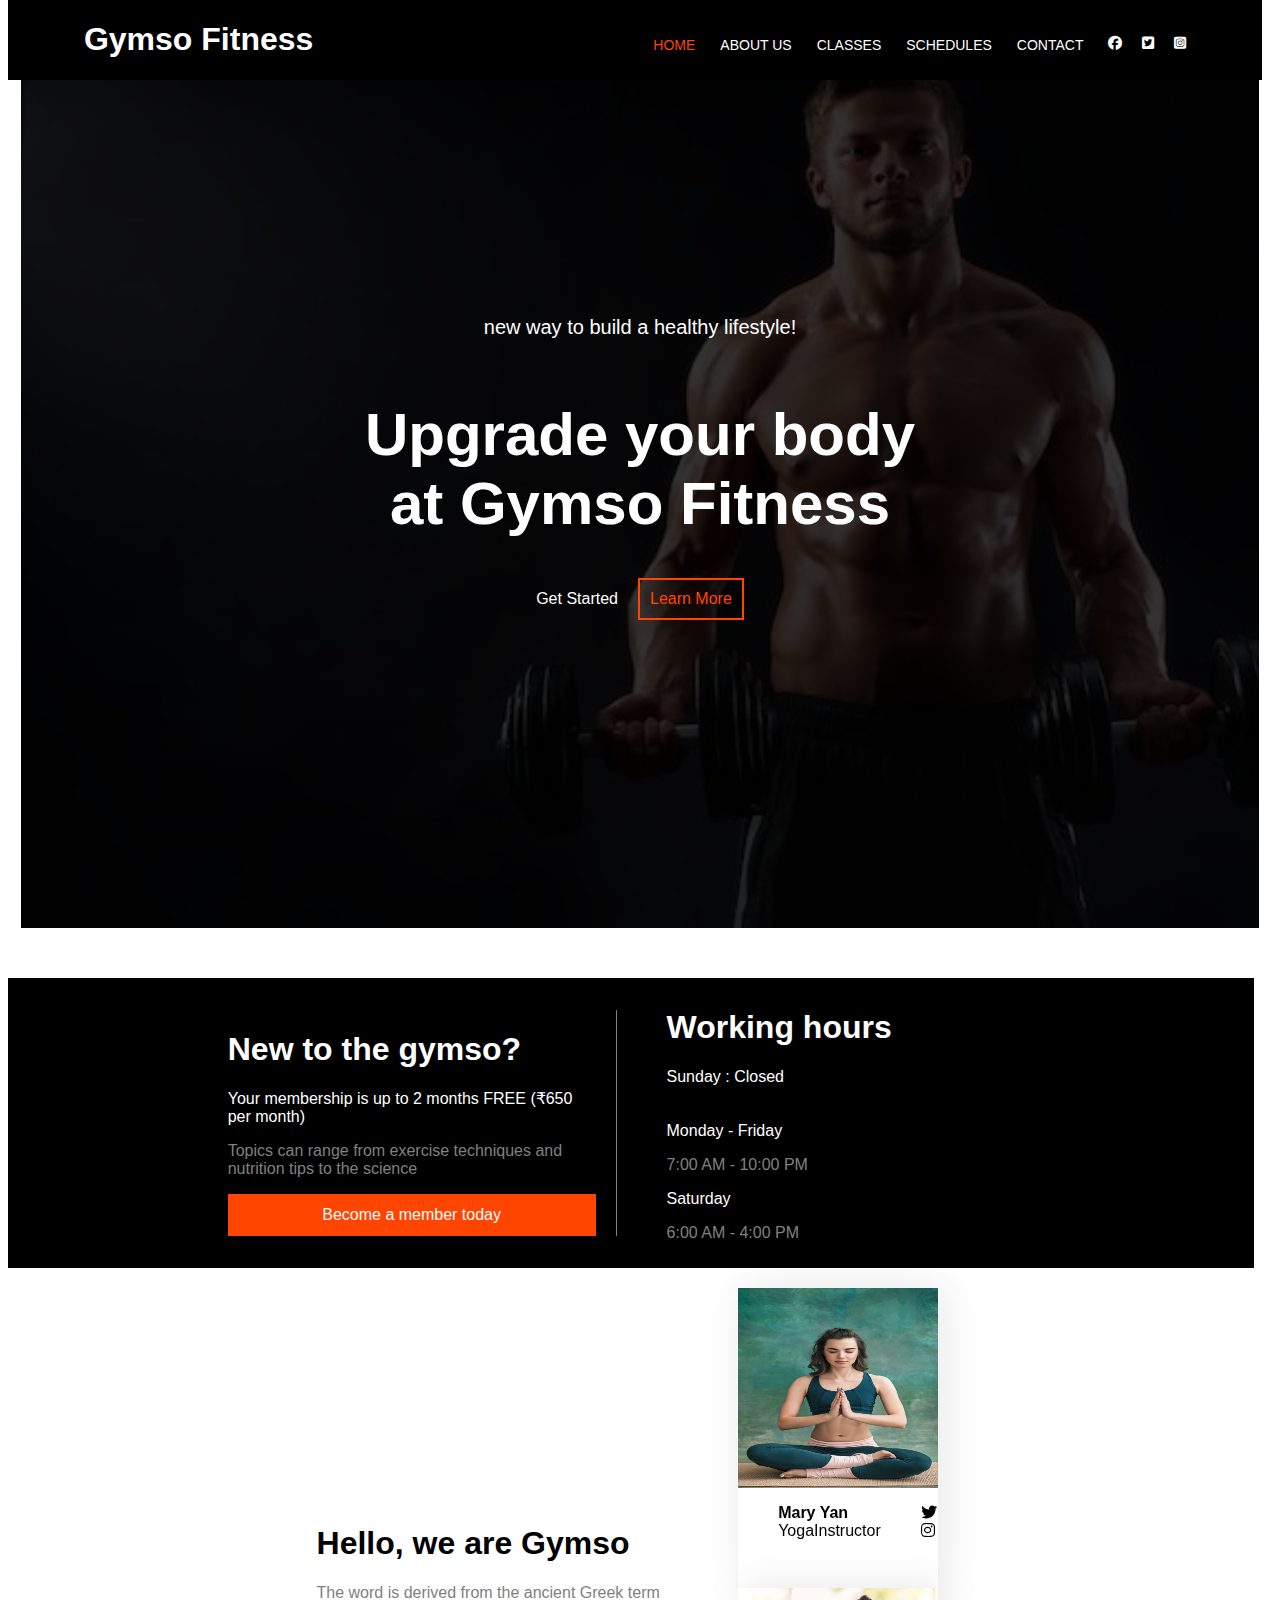
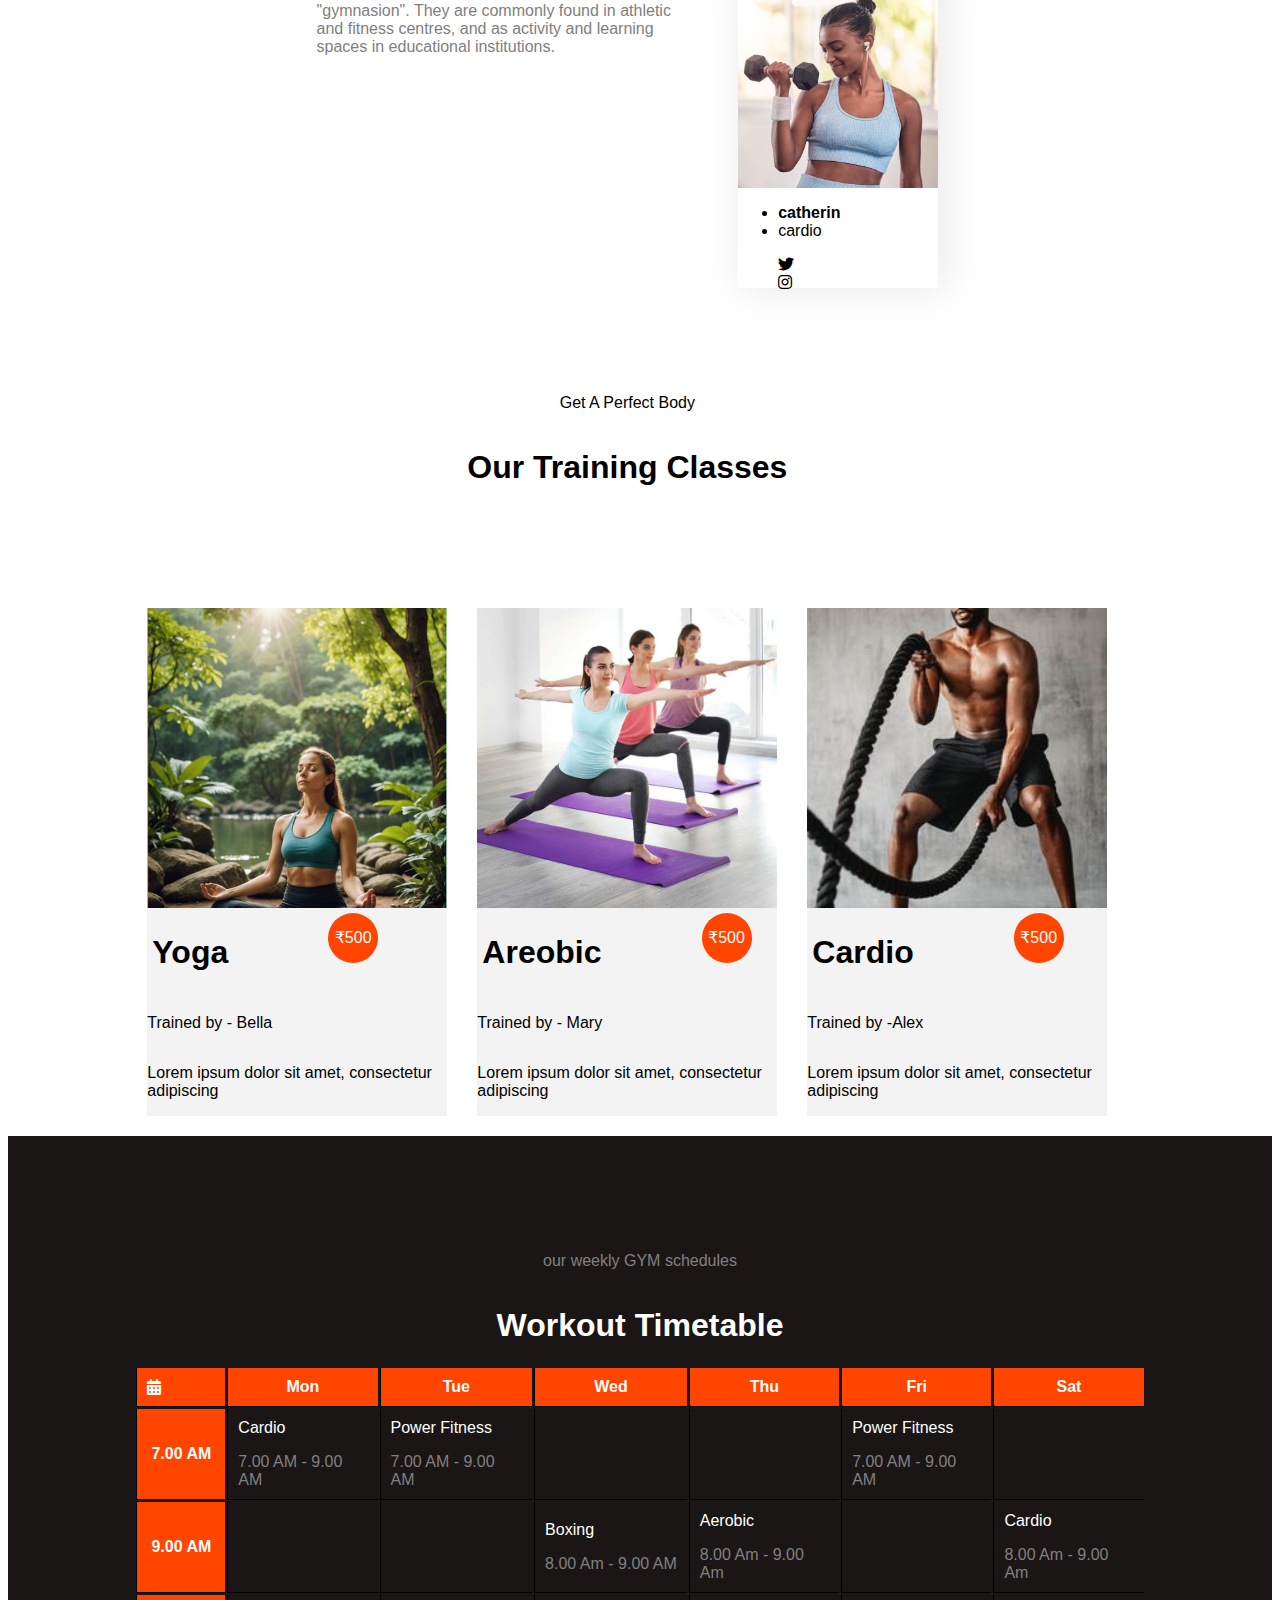
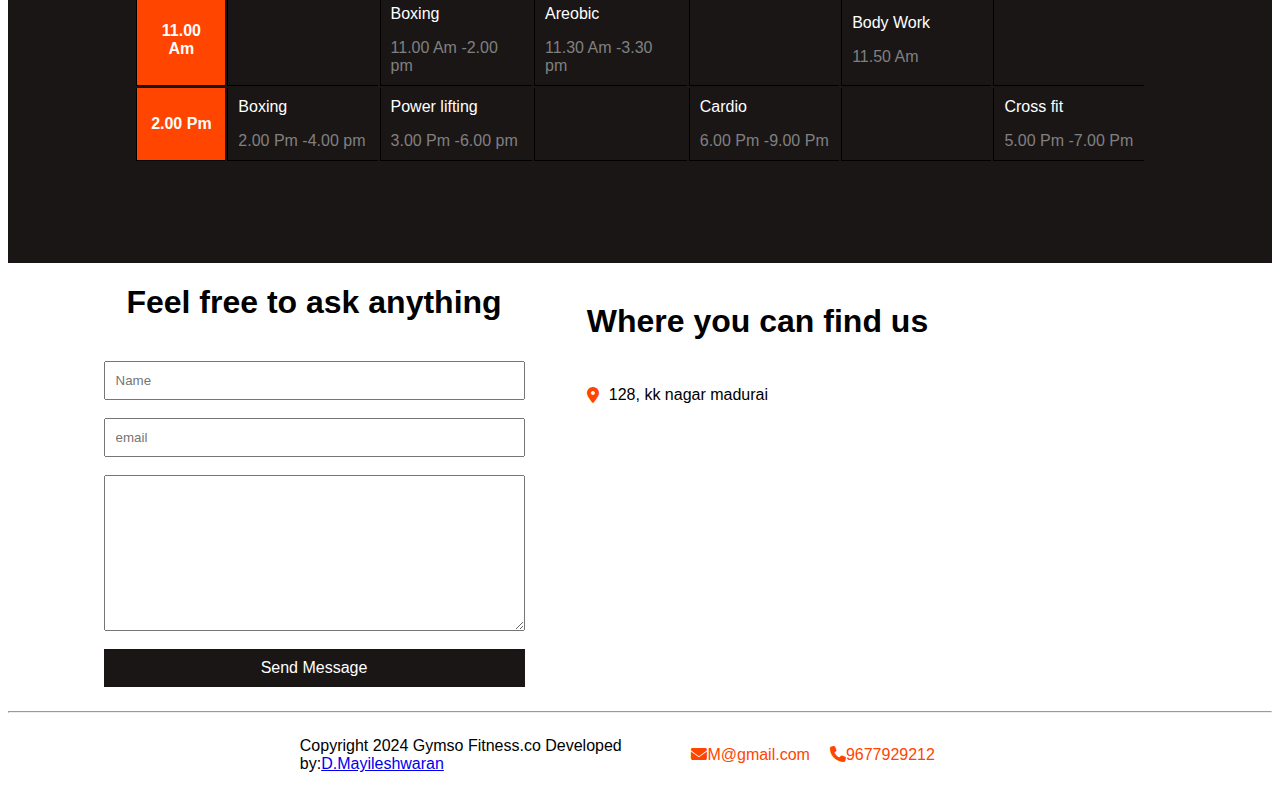
<file: index.html>
<html lang="en">
<head>
    <meta charset="UTF-8">
    <meta name="viewport" content="width=device-width, initial-scale=1.0">
    <title>Index</title>
    <link rel="stylesheet" href="./css/style.css">
    <link rel="stylesheet" href="https://cdnjs.cloudflare.com/ajax/libs/font-awesome/6.7.2/css/all.min.css"
     integrity="sha512-Evv84Mr4kqVGRNSgIGL/F/aIDqQb7xQ2vcrdIwxfjThSH8CSR7PBEakCr51Ck+w+/U6swU2Im1vVX0SVk9ABhg==
     " crossorigin="anonymous" referrerpolicy="no-referrer" />
     <link rel="stylesheet" href="https://cdnjs.cloudflare.com/ajax/libs/font-awesome/6.7.2/css/all.min.css" integrity="sha512-Evv84Mr4kqVGRNSgIGL/F/aIDqQb7xQ2vcrdIwxfjThSH8CSR7PBEakCr51Ck+w+/U6swU2Im1vVX0SVk9ABhg==" crossorigin="anonymous" referrerpolicy="no-referrer" />
</head>
<body>
    <nav>
        <div class="logo">
            <h1>Gymso Fitness</h1>
        </div>
        
        <div class="icon">
           <label for="nav"> <i class="fa-solid fa-bars"></i></label>
            <input type="checkbox" id="nav">
            <Ul>
                <li class="active"><a href="./index.html">HOME</a></li>
                <li><a href="./about.html">ABOUT US</a></li>
                <li><a href="./classes.html">CLASSES</a></li>
                <li><a href="./schedule.html">SCHEDULES</a></li>
                <li><a href="./contact.html">CONTACT</a></li>
                <li><div class="social-media">
                      <a href="https://www.facebook.com/login/" target="_blank">  <i class="fa-brands fa-facebook"></i></a>
                    <a href="https://x.com/i/flow/login?lang=en" target="_blank">  <i class="fa-brands fa-square-twitter"></i></a>
                <a href="https://www.instagram.com/accounts/login/?hl=en" target="_blank">  <i class="fa-brands fa-square-instagram"></i></a>
                    </div></li>
            </Ul>
        </div>
    </nav>
    <div class="banner">
        <p>new way to build a healthy lifestyle!</p>
        <h1>Upgrade your body at Gymso Fitness </h1>
        <div class="button">
         <h>   Get Started</h>
            <div class="pri-but">Learn More</div>
        </div>
    </div>
    <div class="timsec">
        <div class="timsec-left">
            <h1>New to the gymso?</h1>
            <h>Your membership is up to 2 months FREE (₹650 per month)</h>
            <p>Topics can range from exercise techniques and nutrition tips to the science
                 <div class="sec-but">Become  a member today</div>
        </div>
        <div class="timsec-right">
            <h1>Working hours</h1>
            <h>Sunday : Closed</h><br><br><br>
            
            <h>Monday - Friday</h>
            <p>7:00 AM - 10:00 PM</p>
            <h>Saturday</h>
            <p>6:00 AM - 4:00 PM</p>
        </div>
    </div>
    <div class="cards">
        <div class="cards-left">
            <h1>Hello, we are Gymso</h1>
            <p>The word is derived from the ancient Greek term 
                "gymnasion". They are commonly found in athletic
                 and fitness centres, and as activity and learning spaces in educational institutions.</p>
        </div>
        <div class="card-center">
        <div class="cards-right">
            <img src="./images/yoga.jpg">
            <div class="cardd">
            <ul class="instruct">
                
          <li><h4>Mary Yan</h4></li>
           <li><p>YogaInstructor</p></li>
        </ul>
   <ul class="social-icon">
          <li> <i class="fa-brands fa-twitter"></i></li> 
           
           <li> <i class="fa-brands fa-instagram"></i></li>
        </ul></div>
       
        </div>
  <div class="cards-right">
            <img src="./images/bt.jpg">
            <div class="cardd2">
            <ul class="instruct">
                
          <li><h4>catherin</h4></li>
           <li><p>cardio</p></li>
        </ul>
   <ul class="social-icon">
          <li> <i class="fa-brands fa-twitter"></i></li> 
           
           <li> <i class="fa-brands fa-instagram"></i></li>
        </ul></div>
       
        </div></div>
        
    </div>
    <div class="amount">
        <div class="heading">
            <p>Get A Perfect Body</p>
            <h1> Our Training Classes</h1>
        </div>
  <div class="card2">
        <div class="card">
            <img src="./images/yogaa.jpg">
            <div  class="det">
            <h1>Yoga</h1>
               <h>₹500</h></div>

               <p> Trained by - Bella</p>
                <p>Lorem ipsum dolor sit amet, 
                    consectetur adipiscing</p>
                 

        </div>
        <div class="card">
            <img src="./images/aerobic.jpg">
            <div class="det">
            <h1>Areobic</h1>
            <h>₹500</h></div>
               <p> Trained by - Mary</p>
                <p>Lorem ipsum dolor sit amet, 
                    consectetur adipiscing</p>
                 
                    
        </div>
        <div class="card">
            <img src="./images/cardio.jpg">
            <div class="det">
          <h1>Cardio</h1>
          <h>₹500</h></div>
              <p> Trained by -Alex</p>
                <p>Lorem ipsum dolor sit amet, 
                    consectetur adipiscing</p>
                  
        </div>           
        </div>
    </div>
    </div>
    <div class="table">
        <p>our weekly GYM schedules</p>
        <h1> Workout Timetable</h1>
        <table>            
            <tr>
                <td><i class="fa-solid fa-calendar-days"></i></td>
                <th>Mon</th>
                <th>Tue</th>
                <th>Wed</th>
                <th>Thu</th>
                <th>Fri</th>
                <th>Sat</th>
            </tr>
            <tr>
                <th>7.00 AM </th>
                <td><h>Cardio</h>
                <p>7.00 AM - 9.00 AM</p></td>
                <td><h>Power Fitness</h>
                    <p>7.00 AM - 9.00 AM</p></td>
                    <td></td>
                    <td></td>
                    <td><h>Power Fitness</h>
                        <p>7.00 AM - 9.00 AM</p></td>
                        <td></td>
            </tr>
            <tr>
                <th>9.00 AM</th>
                <td></td>
                <td></td>
                <td><h>Boxing</h>
                <p>8.00 Am - 9.00 AM</p></td>
                <td><h>Aerobic</h>
                <p>8.00 Am - 9.00 Am</p></td>
                <td></td>
                <td><h>Cardio</h>
                <p>8.00 Am - 9.00 Am</p></td>
            </tr>
            <tr>
                <th>11.00 Am</th>
                <td></td>
                <td><h>Boxing</h>
                <p>11.00 Am -2.00 pm</p></td>
                <td><h>Areobic</h>
                <p>11.30 Am -3.30 pm</p></td>
                <td></td>
                <td><h>Body Work</h>
                <p>11.50 Am </p></td>
                <td></td>
            </tr>
            <tr>
                <th>2.00 Pm</th>
                <td><h>Boxing</h>
                    <p>2.00 Pm -4.00 pm</p></td>
                    <td><h>Power lifting</h>
                    <p>3.00 Pm -6.00 pm</p></td>
                    <td></td>
                    <td><h>Cardio</h>
                    <p>6.00 Pm -9.00 Pm</p></td>
                    <td></td>
                    <td><h>Cross fit</h>
                    <p>5.00 Pm -7.00 Pm</p></td>
            </tr>
        
        </table>
    </div>
    <div class="form">
        <div class="form-left">
            <h1>Feel free to ask anything</h1>
            <form>
                <input type="text" placeholder="Name" required><br>
                <input type="email" placeholder="email" required><br>
                <textarea rows="10" cols="50" placeholder="Message" required>
                </textarea>   <br>
                   <div class="ter-but">Send Message</div>

            </form>
        </div>
        <div class="form-right">
            <h1>Where you can find us</h1>
            <div class="add">
            <i class="fa-solid fa-location-dot"></i>
            <p>128, kk nagar madurai</p></div>  
            <iframe src="https://www.google.com/maps/embed?pb=!1m18!1m12!1m3!1d31439.76055094859!2d78.10959317291803!3d9.936448353220094!2m3!1f0!2f0!3f0!3m2!1i1024!2i768!4f13.1!3m3!1m2!1s0x3b00c5b8f7f59129%3A0xeebe1c5f4f461423!2sKK%20Nagar%2C%20Tamil%20Nadu%20625020!5e0!3m2!1sen!2sin!4v1734673305256!5m2!1sen!2sin" width="500" height="250" style="border:0;" allowfullscreen="" loading="lazy" referrerpolicy="no-referrer-when-downgrade"></iframe>
        </div>
    </div><hr>
    <footer>
        <div class="footer">
            <div class="right-foot">
                <p>Copyright 2024 Gymso Fitness.co
                    Developed by:<a href="https://www.behance.net/mayilesmayiles"
                     target="_blank">D.Mayileshwaran</a>
                </p>
            </div>
            <div class="left-foot">
             
                <a href="mailto:Mayileshwaran2005
                @gmail.com" target="_blank"><i class="fa-solid fa-envelope"></i>
                   M@gmail.com</a>
                
                <a href="tel:+91 9677929212" target="_blank"><i class="fa-solid fa-phone"></i>
                   9677929212</a>
            </div>
        </div>
    </footer>
</body>
</html>
</file>
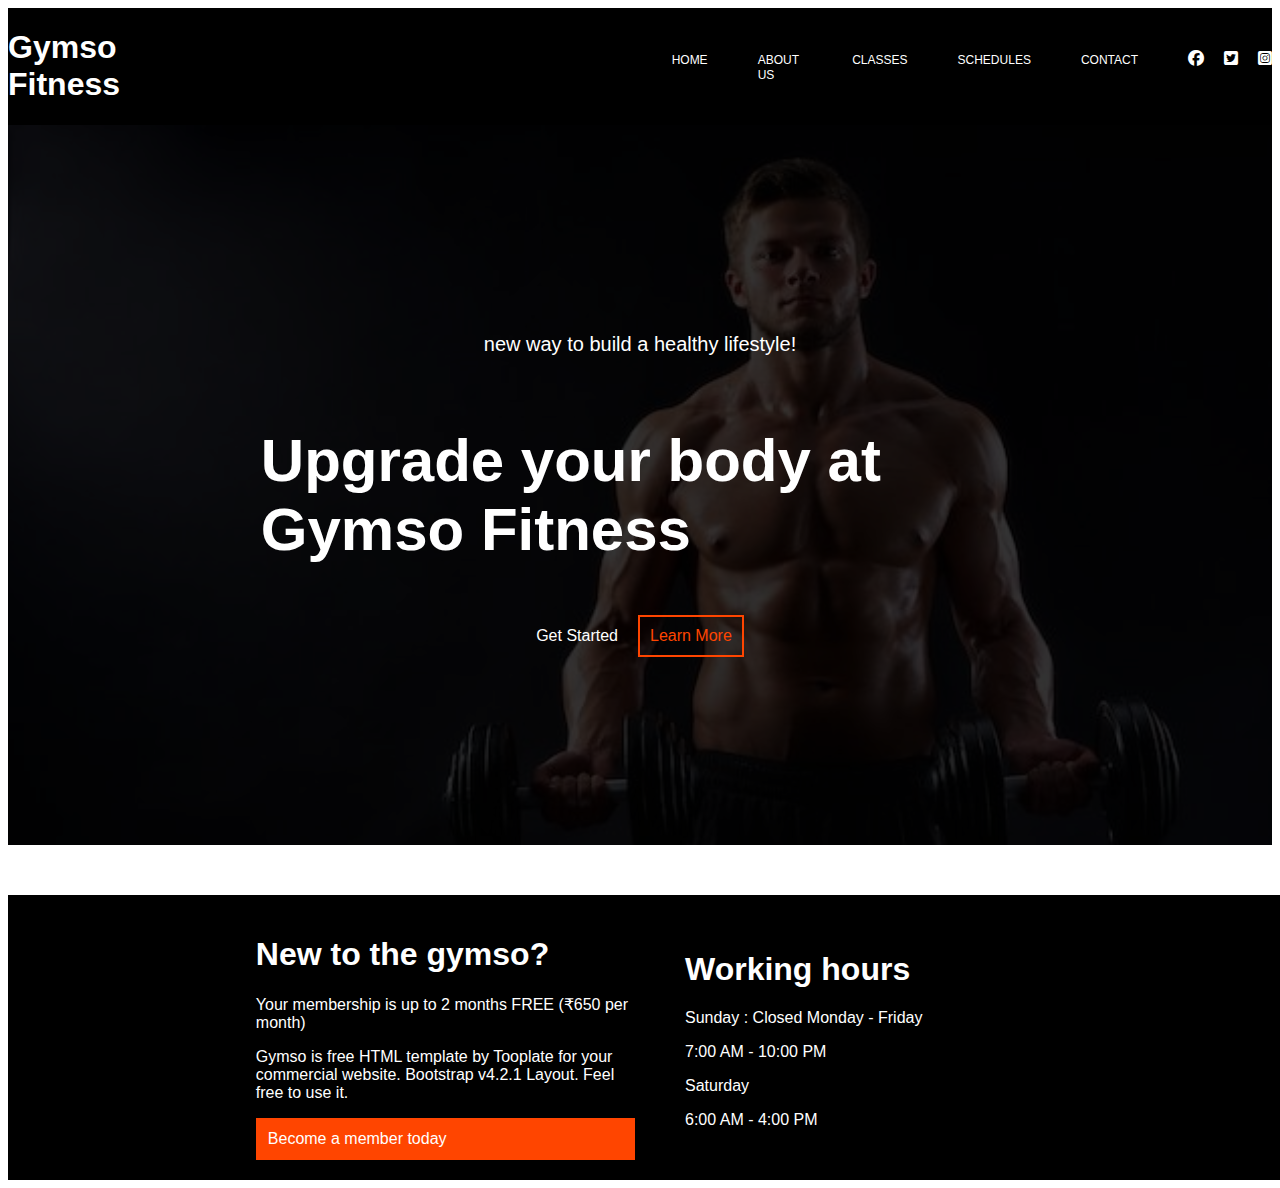
<file: gym/index.html>
<html lang="en">
<head>
    <meta charset="UTF-8">
    <meta name="viewport" content="width=
    , initial-scale=1.0">
    <title>Index</title>
    <link rel="stylesheet" href="./css/style.css">
    <link rel="stylesheet" href="https://cdnjs.cloudflare.com/ajax/libs/font-awesome/6.7.2/css/all.min.css"
     integrity="sha512-Evv84Mr4kqVGRNSgIGL/F/aIDqQb7xQ2vcrdIwxfjThSH8CSR7PBEakCr51Ck+w+/U6swU2Im1vVX0SVk9ABhg==
     " crossorigin="anonymous" referrerpolicy="no-referrer" />
</head>
<body>
    <nav>
        <div class="logo">
            <h1>Gymso Fitness</h1>
        </div>
        <div class="icon">
            <Ul>
                <li><a href="#">HOME</a></li>
                <li><a href="#">ABOUT US</a></li>
                <li><a href="#">CLASSES</a></li>
                <li><a href="#">SCHEDULES</a></li>
                <li><a href="#">CONTACT</a></li>
                <li>
                    <div class="social-media">
                        <i class="fa-brands fa-facebook"></i>
                        <i class="fa-brands fa-square-twitter"></i>
                        <i class="fa-brands fa-square-instagram"></i>
                    </div>
                </li>
            </Ul>
        </div>
    </nav>
    <div class="banner">
        <p>new way to build a healthy lifestyle!</p>
        <h1>Upgrade your body at Gymso Fitness </h1>
        <div class="button">
         <h>   Get Started</h>
            <div class="pri-but">Learn More</div>
        </div>
    </div>
    <div class="timsec">
        <div class="timsec-left">
            <h1>New to the gymso?</h1>
            <h>Your membership is up to 2 months FREE (₹650 per month)</h>
            <p>Gymso is free HTML template by Tooplate for your commercial website.
                 Bootstrap v4.2.1 Layout. Feel free to use it.</p>
                 <div class="sec-but">Become  a member today</div>
        </div>
        <div class="timsec-right">
            <h1>Working hours</h1>
            <h>Sunday : Closed</h>
            <h>Monday - Friday</h>
            <p>7:00 AM - 10:00 PM</p>
            <h>Saturday</h>
            <p>6:00 AM - 4:00 PM</p>
        </div>
    </div>
</body>
</html>
</file>
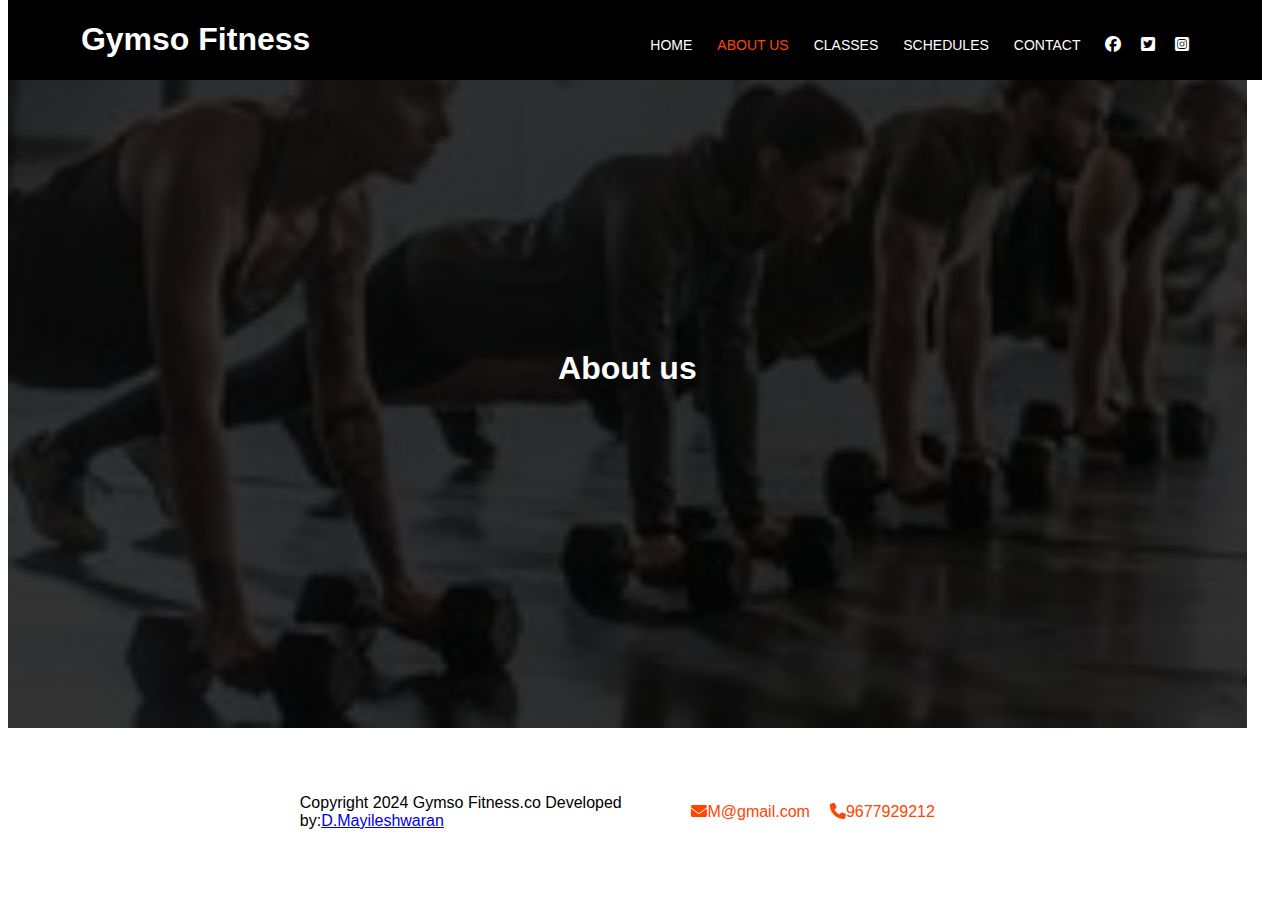
<file: about.html>
<html lang="en">
<head>
    <meta charset="UTF-8">
    <meta name="viewport" content="width=
    , initial-scale=1.0">
    <title>Index</title>
    <link rel="stylesheet" href="./css/style.css">
    <link rel="stylesheet" href="https://cdnjs.cloudflare.com/ajax/libs/font-awesome/6.7.2/css/all.min.css"
     integrity="sha512-Evv84Mr4kqVGRNSgIGL/F/aIDqQb7xQ2vcrdIwxfjThSH8CSR7PBEakCr51Ck+w+/U6swU2Im1vVX0SVk9ABhg==
     " crossorigin="anonymous" referrerpolicy="no-referrer" />
</head>
<body>
    <nav>
        <div class="logo">
            <h1>Gymso Fitness</h1>
        </div>
        <div class="icon">
            <label for="nav"> <i class="fa-solid fa-bars"></i></label>
            <input type="checkbox" id="nav">
            <Ul>
                <li><a href="./index.html">HOME</a></li>
                <li class="active"><a href="./about.html">ABOUT US</a></li>
                <li><a href="./classes.html">CLASSES</a></li>
                <li><a href="./schedule.html">SCHEDULES</a></li>
                <li><a href="./contact.html">CONTACT</a></li>
                <li>
                    <div class="social-media">
                        <i class="fa-brands fa-facebook"></i>
                        <i class="fa-brands fa-square-twitter"></i>
                        <i class="fa-brands fa-square-instagram"></i>
                    </div>
                </li>
            </Ul>
        </div>
    </nav>
    <div class="about">
        <h1>About us</h1>
    </div>
    <footer>
        <div class="footer">
            <div class="right-foot">
                <p>Copyright 2024 Gymso Fitness.co
                    Developed by:<a href="https://www.behance.net/mayilesmayiles"
                     target="_blank">D.Mayileshwaran</a>
                </p>
            </div>
            <div class="left-foot">
             
                <a href="mailto:Mayileshwaran2005
                @gmail.com" target="_blank"><i class="fa-solid fa-envelope"></i>
                M@gmail.com</a>
                
                <a href="tel:+91 9677929212" target="_blank"><i class="fa-solid fa-phone"></i>
                9677929212</a>
            </div>
        </div></footer>
</body>
</html>
</file>
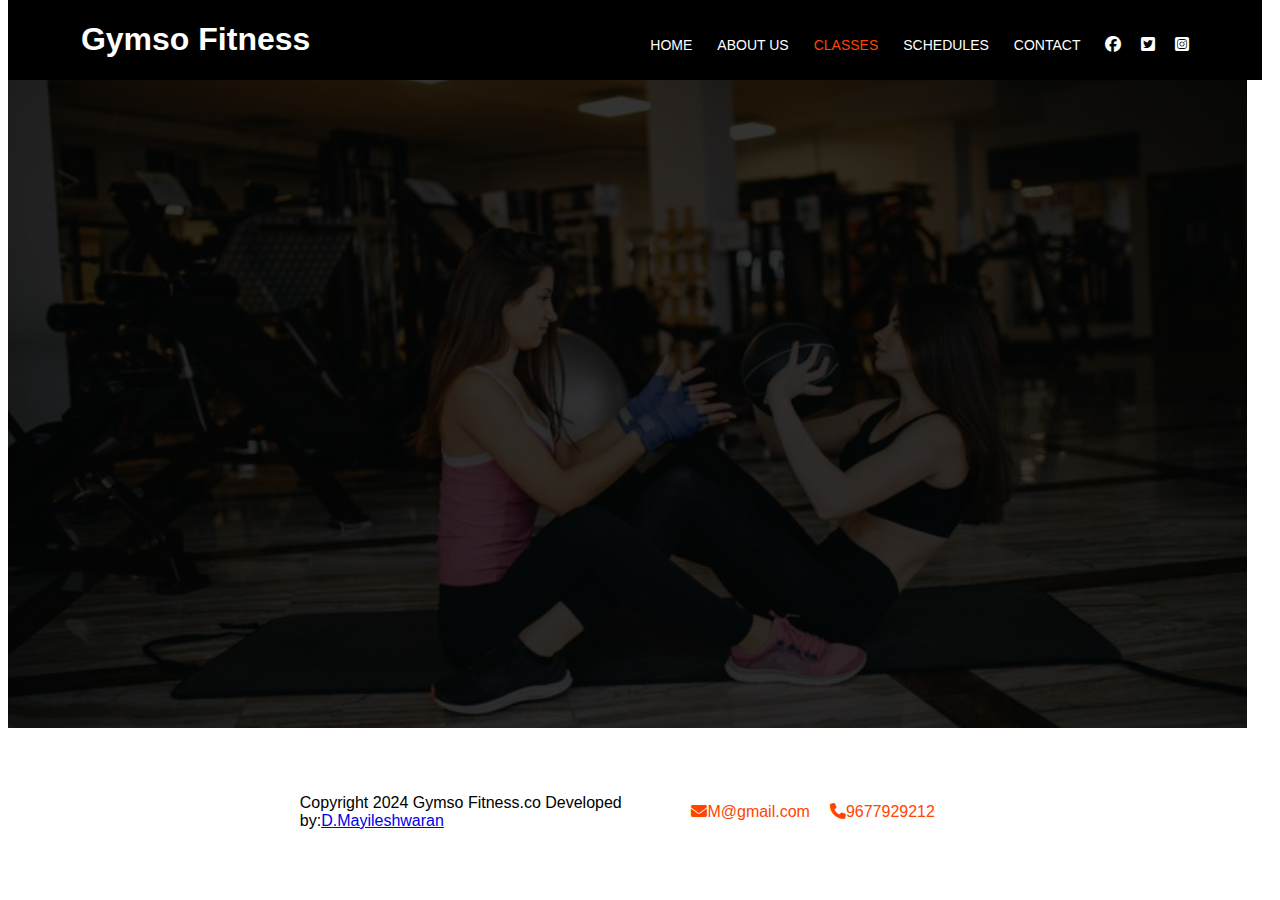
<file: classes.html>
<html lang="en">
<head>
    <meta charset="UTF-8">
    <meta name="viewport" content="width=
    , initial-scale=1.0">
    <title>Index</title>
    <link rel="stylesheet" href="./css/style.css">
    <link rel="stylesheet" href="https://cdnjs.cloudflare.com/ajax/libs/font-awesome/6.7.2/css/all.min.css"
     integrity="sha512-Evv84Mr4kqVGRNSgIGL/F/aIDqQb7xQ2vcrdIwxfjThSH8CSR7PBEakCr51Ck+w+/U6swU2Im1vVX0SVk9ABhg==
     " crossorigin="anonymous" referrerpolicy="no-referrer" />
</head>
<body>
    <nav>
        <div class="logo">
            <h1>Gymso Fitness</h1>
        </div>
        <div class="icon">
            <label for="nav"> <i class="fa-solid fa-bars"></i></label>
            <input type="checkbox" id="nav">
            <Ul>
                <li><a href="./index.html">HOME</a></li>
                <li><a href="./about.html">ABOUT US</a></li>
                <li class="active"><a href="./classes.html">CLASSES</a></li>
                <li><a href="./schedule.html">SCHEDULES</a></li>
                <li><a href="./contact.html">CONTACT</a></li>
                <li>
                    <div class="social-media">
                        <i class="fa-brands fa-facebook"></i>
                        <i class="fa-brands fa-square-twitter"></i>
                        <i class="fa-brands fa-square-instagram"></i>
                    </div>
                </li>
            </Ul>
        </div>
    </nav>
    <div class="classes">
        <h1>Classses</h1>
    </div>
    <footer>
        <div class="footer">
            <div class="right-foot">
                <p>Copyright 2024 Gymso Fitness.co
                    Developed by:<a href="https://www.behance.net/mayilesmayiles"
                     target="_blank">D.Mayileshwaran</a>
                </p>
            </div>
            <div class="left-foot">
             
                <a href="mailto:Mayileshwaran2005
                @gmail.com" target="_blank"><i class="fa-solid fa-envelope"></i>
                M@gmail.com</a>
                
                <a href="tel:+91 9677929212" target="_blank"><i class="fa-solid fa-phone"></i>
                9677929212</a>
            </div>
        </div>
    </footer></body></html>
</file>
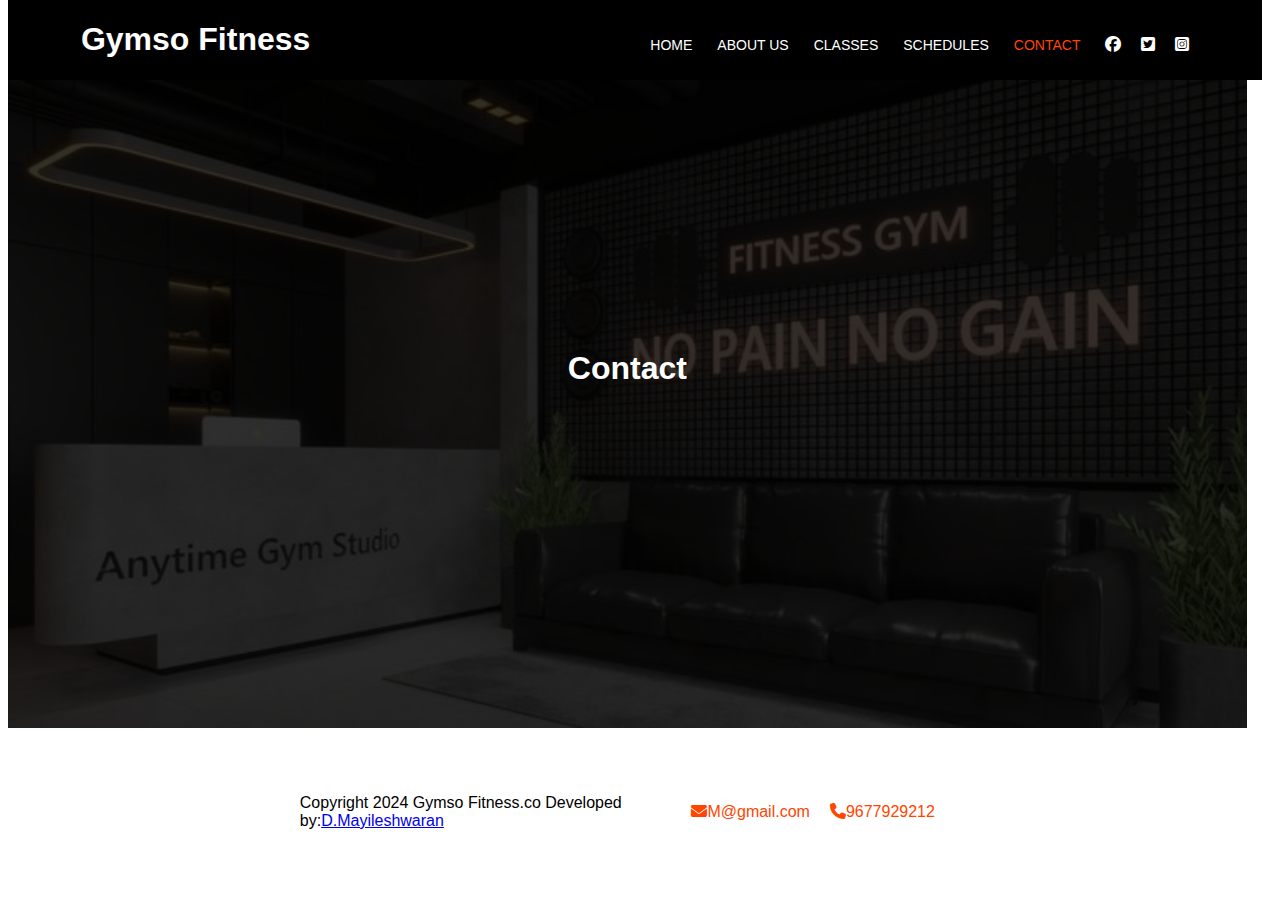
<file: contact.html>
<html lang="en">
<head>
    <meta charset="UTF-8">
    <meta name="viewport" content="width=
    , initial-scale=1.0">
    <title>Index</title>
    <link rel="stylesheet" href="./css/style.css">
    <link rel="stylesheet" href="https://cdnjs.cloudflare.com/ajax/libs/font-awesome/6.7.2/css/all.min.css"
     integrity="sha512-Evv84Mr4kqVGRNSgIGL/F/aIDqQb7xQ2vcrdIwxfjThSH8CSR7PBEakCr51Ck+w+/U6swU2Im1vVX0SVk9ABhg==
     " crossorigin="anonymous" referrerpolicy="no-referrer" />
</head>
<body>
    <nav>
        <div class="logo">
            <h1>Gymso Fitness</h1>
        </div>
        <div class="icon">
            <label for="nav"> <i class="fa-solid fa-bars"></i></label>
            <input type="checkbox" id="nav">
            <Ul>
                <li><a href="./index.html">HOME</a></li>
                <li><a href="./about.html">ABOUT US</a></li>
                <li><a href="./classes.html">CLASSES</a></li>
                <li><a href="./schedule.html">SCHEDULES</a></li>
                <li class="active"><a href="./contact.html">CONTACT</a></li>
                <li>
                    <div class="social-media">
                        <i class="fa-brands fa-facebook"></i>
                        <i class="fa-brands fa-square-twitter"></i>
                        <i class="fa-brands fa-square-instagram"></i>
                    </div>
                </li>
            </Ul>
        </div>
    </nav>
    <div class="contact">
        <h1>Contact</h1>
    </div>
    <footer>
        <div class="footer">
            <div class="right-foot">
                <p>Copyright 2024 Gymso Fitness.co
                    Developed by:<a href="https://www.behance.net/mayilesmayiles"
                     target="_blank">D.Mayileshwaran</a>
                </p>
            </div>
            <div class="left-foot">
             
                <a href="mailto:Mayileshwaran2005
                @gmail.com" target="_blank"><i class="fa-solid fa-envelope"></i>
                M@gmail.com</a>
                
                <a href="tel:+91 9677929212" target="_blank"><i class="fa-solid fa-phone"></i>
                9677929212</a>
            </div>
        </div></footer>
</body></html>
</file>
<file: css/style.css>
.active a{
    color: orangered;
}

nav ul li:hover a{
    color: orangered;
}
.icon label i{
    display: none;
    color: orangered;
}
.icon input{
    display: none;
}
.icon .social-media i{
    visibility: visible;
}
body {
    font-family:  sans-serif;
  }

nav{
    display: flex;
    gap: 300px;
    background-color: black;
    width: 98%;
    justify-self: baseline;
    align-items: baseline;
    justify-content: center;
    position: fixed;
    top: 0px;
    align-self: center;
}
nav h1{
    color: white;
}
nav ul{
    display: flex;
    list-style: none;
    gap: 25px;
    color: white;
}
nav ul a{
    text-decoration: none;
    text-decoration-color: none;
    color: white;
    font-size: 14px;
}
nav ul .social-media{
    display: flex;
    gap: 20px;
    align-items: center;
    justify-content: ce;
}
.banner{
    display: flex;
    align-content: center;
    justify-self: center;
    flex-direction: column;
    align-items: center;
    justify-content: center;
    height: 70vh;
    width: 98%;
    background-color: rgb(0,0,0,0.8);
    background-image: url(../images/home.jpg);
    background-blend-mode: overlay;
    background-repeat: no-repeat;
    background-size: cover;
    gap: -5px;
    margin-bottom: 50px;
    padding-bottom: 20px;
}
.banner h1{
    color: white;
    font-size: 60px;
    width: 50%;
    display: flex;
    align-content: center;
    justify-self: center;
    text-align: center;
}
.banner p{
    color: white;
    font-size: 20px;
    align-self: center;
}
.banner .button{
    display: flex;
    gap: 20px;
    align-items: center;
    justify-content: center;
}
.banner .button h{
    color: white;
    font-size: 16px;
}
.pri-but{
    border: 2px solid orangered;
    color: orangered;
    padding: 10px;
    display: flex;
    align-items: center;
}
.sec-but{
    border: 2px solid orangered;
    background-color: orangered;
    padding: 10px;
    display: flex;
    align-items: center;
    justify-content: center;
}
.timsec{
    width: 97%;
    display:flex;
    flex-wrap: wrap;
    align-items: center;
    justify-content: center;
    gap: 50px;
    background-color: black;
    padding: 10px;
}
.timsec-left{
    width: 30%;
    color: white;
    border-right: 1px solid gray;
    padding-right: 20px;
}
.timsec-left p{
    color: gray;
}
.timsec-left h{
    color: white;
}
.timsec-right{
    width: 30%;
    color: white;
}
.timsec-right p{
    color: gray;
}
.timsec-right h{
    color: white;
}
.cards{
    display: flex;
    padding: 20px 0px 20px 0px;
    align-items: center;
    justify-content: center;
   
    gap: 50px;
    width: 98%;
}

.cards .cards-left{
    width: 30%;
}
.cards .cards-left p{
    color: gray;
}
.cards .cards-right{
    display: flex;
    flex-direction: column;
    align-items: flex-start;
    justify-content: start;
    width: 200px;
    box-shadow: 6px 0px 38px rgba(20, 20, 20, 0.10);
    background-color: rgb(255, 255, 255);
    height: 300px;
}
.cards-right img{
    width: 200px;
    height: 200px;
 
}
.cards-right .cardd {
    display: flex;
    height: 50px;
    
     
    }
    .cardd ul{
        list-style: none;
        align-self: start;
        position: relative;
        left: 0px;
    }
.social-icon{
   
    list-style: none;
    
    gap: 0px;

}
.cards-right h4{
    display: inline;
    align-content:  start;
}
.cards-right p{
    display: inline;
    align-content: start;
}
.amount{
    display: flex;
    flex-wrap: wrap;
    flex-direction: column;
    align-items: center;
    justify-content: center;
    width: 98%;
    gap:100px;
    padding: 20px 0px 20px 0px;
    
}
.amount .card2{
    display: flex;
    flex-direction: row;
    gap: 20px;
    
}
.heading{
    padding-top: 50px;
    display: flex;
    flex-direction: column;
    align-items: center;
    justify-content: center;
}

.amount .card{
    display: flex;
    flex-direction: column;
    width: 300px;
    background-color: rgb(243, 243, 243);
    align-items: start;
    justify-content: start;
    align-self: center;
    gap:-5px;
    margin-left: 5px;
    margin-right: 5px;
  }
  .det{
    padding: 5px;
  }

  .card h{
   display:flex;
   align-items: center;
   justify-content: center;
    
    background-color: orangered;
    border-radius: 50%;
    height: 50px;
    width: 50px;
  }
.amount .card img{
    width: 300px;
    height: 300px;
    object-position: center;
    object-fit: cover;
}
tr:nth-child(1){
    background-color: orangered;
    padding: 10px;
}
tr th{
    background-color: orangered;
}
table{
    background-color: rgb(26, 22, 22);
    color: white;
    
     width: 80%;
     
}
th ,td{
    padding: 10px;
    border-left: 1px solid black;
    border-bottom: 1px solid black;
} 
.table{
    display: flex;
    flex-direction: column;
    background-color: rgb(26, 22, 22);
    align-items: center;
    justify-content: center;
    overflow-x: scroll;
    width: 100%;
    /* margin-left: 20px; */
    padding: 100px 0px 100px 0px;
  
}
.table h1,h{
    color: white;
}
.table p{
    color: gray;
}
.ter-but{
     background-color: rgb(26, 22, 22);
     color: white;  
     display: flex;
     align-items: center;
     justify-content: center;
     padding: 10px; 
}
.form{
    display: flex;
    align-items: center;
    justify-content: center;
    gap: 20px;
    flex-wrap: wrap;
    width: 100%;
}

form{
    display: flex;
    flex-direction: column;

}
form input{
    padding: 10px;
}
.form-right .add{
    display: flex;
    align-items: center;
    
    gap: 10px;
    /* justify-content: center; */
}
.form .form-left{
        width: 40%;
        display: flex;
        flex-direction: column;
        align-items: center;
        justify-content: center;
        gap: 19px;
        align-self: start;
       
}
.form .form-right{
    display: flex;
    flex-direction: column;
    gap: 9px;
    align-self: center;
    align-items: start;
    width: 50%;

    justify-content: start;
}
.form-right i{
    color: orangered;
   }
   .form-right iframe{
    border-top: 2px solid gray;
    padding-top: 5px;
   }
 
.footer{
    display: flex;
    align-items: center;
    justify-content: center;
    width: 98%;
}
.footer .right-foot{
    width: 30%;
    display: flex;
    align-items: center;
    justify-content: center;
}
.footer .left-foot a{
    display: flex;
    text-decoration-line: none;
    text-decoration-color: none;
    color: orangered;
}
.footer .left-foot{
    display: flex;
    
    gap: 20px;
    padding: 20px;
}
.about {
    display: flex;
    flex-direction: column;
    align-items: center;
    justify-content: center;
    height: 80vh;
    width: 98%;
    background-color: rgb(0,0,0,0.8);
    background-image: url(../images/about.jpg);
    background-blend-mode: overlay;
    background-repeat: no-repeat;
    background-size: cover;
    gap: 10px;
    margin-bottom: 50px;
}
.about h1{
    color: white;
}
.classes{

    height: 80vh;
    width: 98%;
    background-color: rgb(0,0,0,0.8);
    background-image: url('../images/classes.jpg');
    background-blend-mode: overlay;
    background-repeat: no-repeat;
    background-size: cover;
    background-position: center;
    gap: 10px;
    margin-bottom: 50px;
}
.classes h1{
    color: white;
}
.contact{
    display: flex;
    flex-direction: column;
    align-items: center;
    justify-content: center;
    height: 80vh;
    width: 98%;
    background-color: rgb(0,0,0,0.8);
    background-image: url('../images/contact-sample.jpg');
    background-blend-mode: overlay;
    background-repeat: no-repeat;
    background-size: cover;
    background-position: center;
    gap: 10px;
    margin-bottom: 50px;
}
.banner{
    width: 98%;
    height: 100vh;
}
.contact h1{
    color: white;
}
.schedule{
    display: flex;
    background-position: top;
    flex-direction: column;
    align-items: center;
    justify-content: center;
    height: 80vh;
    align-self: center;
    justify-self: center;
    width: 98%;
    background-color: rgb(0,0,0,0.2);
    background-image: url(../images/schedule.jpg);
    background-blend-mode: overlay;
    background-repeat: no-repeat;
    background-size: cover;
    gap: 10px;
    margin-bottom: 50px;
}
.schedule h1{
    color: white;
}
.card2 .card .det{
    display: flex;
    gap: 100px;
}
@media only screen and (max-width:900px){
    nav .icon i {
        display: block;
        color: white;
        position: absolute;
        top: 20px;
        right:20px
    }
  
   nav{
     gap: 20px;
     display: flex;
     align-items: start;
     justify-content: space-between;
    width: 95%;
    padding-right: 3%;
   }
   
    nav ul{
        gap: 20px;
        position: absolute;
        flex-direction: column;
        background-color: black;
        width: auto;
        align-items: start;
        top: -220px;
        z-index: 3;

    }
    .cards-left{
        width: 70%;
    }
    .cards{
        flex-direction: column;
        align-items: center;
        padding: 100px 0px 100px 0px;
        justify-content: center;
        width: 100%;
    }
    #nav:checked~ul{
        top: 40px;
       left: 40PX;
       padding: 20px;
        transition-duration: 7ms;
    }
    .timsec{
        flex-direction: column;
        align-items: center;
        width: 98%;
        justify-content: center;
    }
    .timsec-left{
        width: 70%;
        border-right: none;
        border-bottom: 1px solid gray;
        padding-bottom: 20px;
    }
    .timesec-right{
        width: 70%;
     }
    .table{
        width: 100%;
      
    }
    .amount{
         align-items:center;
         justify-content:center;
         padding: 100px 0px 100px 0px;
    }
    table {
       
        width: 100%;
        /* background-color: rgb(68, 64, 58) !important; */
          overflow-x: scroll;
    }
    .amount .card2{
        flex-direction: column;
        align-items:center;
        justify-content:center;
        gap: 50px;
    }
    .form{
        flex-direction: column;
        align-items:center;
        justify-content:center;
        width: 98%;
        margin: 10px;
    }
    .form  .form-left{
        width: 100%;
    }
    form input{
        padding: 10px;
    }
    .form iframe{
        width: 200px;
    }
    .footer{
        flex-direction: column;
        width: 100%;
    }
 }
</file>
<file: gym/css/style.css>
@import url(@import url(https://fonts.googleapis.com/css2?family=Poppins:wght@100;200;300;400;500;600;800;900&display=swap);

body {
    font-family:  sans-serif;
  }

nav{
    display: flex;
    gap: 400px;
    background-color: black;
    width: 100%;
    align-items: center;
    justify-content: center;
}
nav h1{
    color: white;
}
nav ul{
    display: flex;
    list-style: none;
    gap: 50px;
    color: white;
}
nav ul a{
    text-decoration: none;
    text-decoration-color: none;
    color: white;
    font-size: 12px;
}
nav ul .social-media{
    display: flex;
    gap: 20px;
}
.banner{
    display: flex;
    flex-direction: column;
    align-items: center;
    justify-content: center;
    height: 80vh;
    width: 100%;
    background-color: rgb(0,0,0,0.8);
    background-image: url(../images/home.jpg);
    background-blend-mode: overlay;
    background-repeat: no-repeat;
    background-size: cover;
    gap: 10px;
    margin-bottom: 50px;
}
.banner h1{
    color: white;
    font-size: 60px;
    width: 60%;
    display: flex;
    align-items: center;
    justify-content: center;
}
.banner p{
    color: white;
    font-size: 20px;
}
.banner .button{
    display: flex;
    gap: 20px;
    align-items: center;
    justify-content: center;
}
.banner .button h{
    color: white;
    font-size: 16px;
}
.pri-but{
    border: 2px solid orangered;
    color: orangered;
    padding: 10px;
}
.sec-but{
    border: 2px solid orangered;
    background-color: orangered;
    padding: 10px;
    width: auto;
    color: white;
    width: ;
}
.timsec{
    width: 100%;
    display:flex;
    align-items: center;
    justify-content: center;
    gap: 50px;
    background-color: black;
    padding: 20px;
}
.timsec-left{
    width: 30%;
    color: white;
}
.timsec-right{
    width: 30%;
    color: white;
}
</file>
